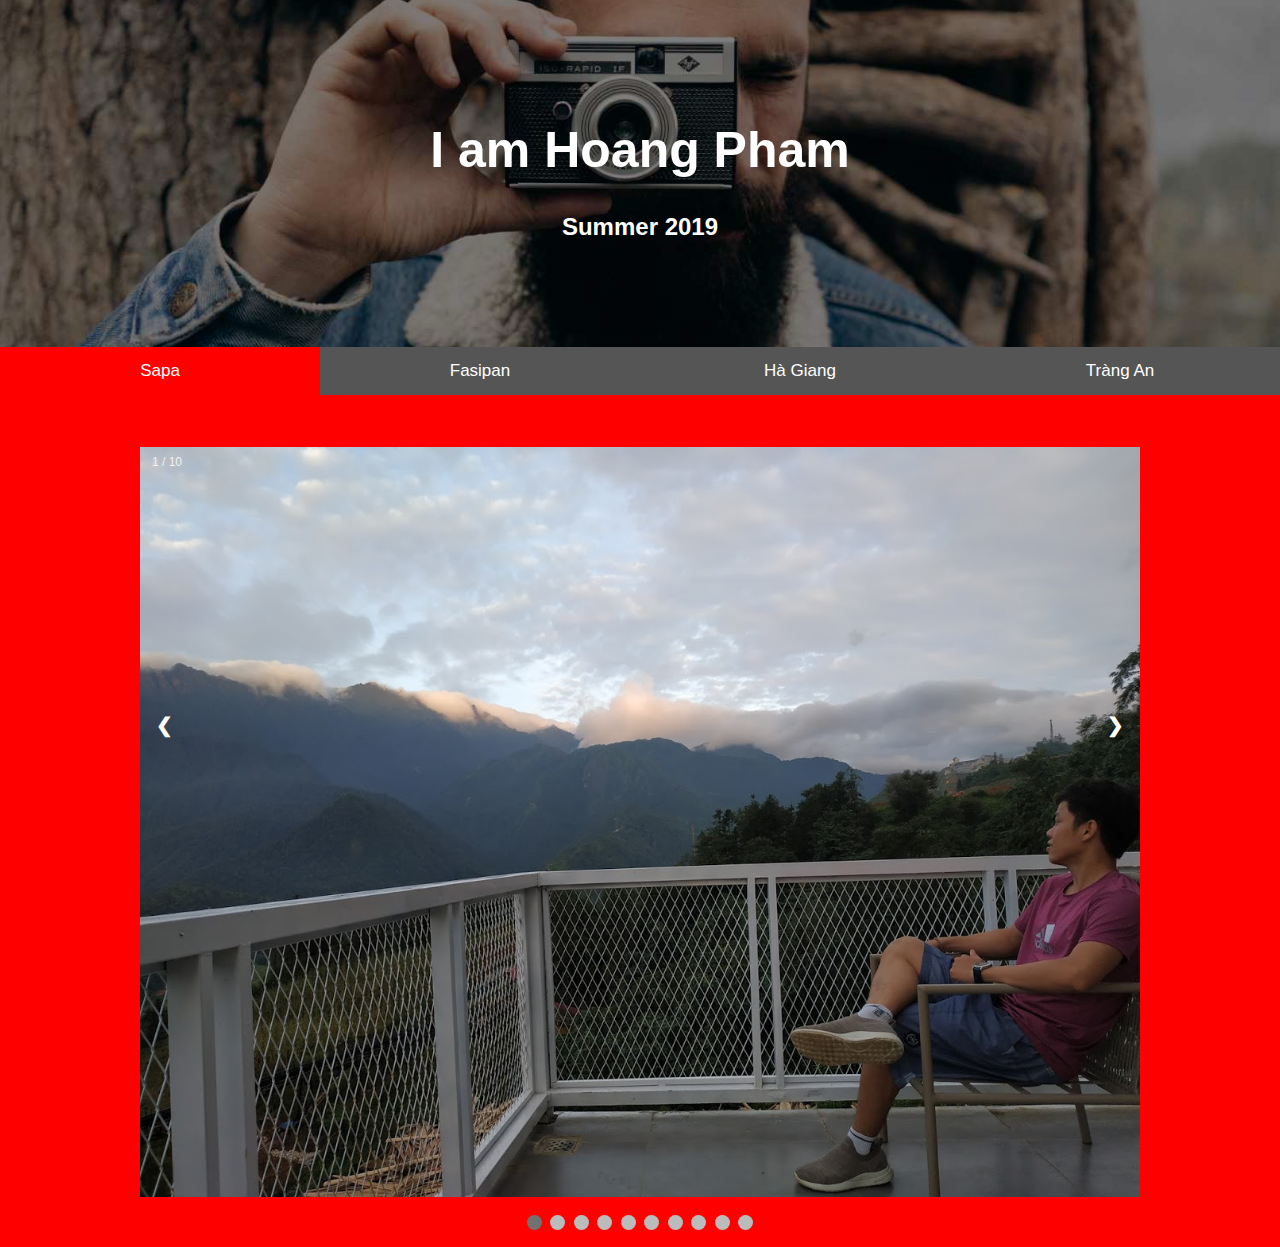
<file: index.html>
<!DOCTYPE html>
<html lang="en">
<head>
  <meta charset="UTF-8"> 
  <title>Travel in Viet Nam haha</title>
  <link rel="stylesheet" href="header.css">
  <link rel="stylesheet" type="text/css" href="tab_header.css">
</head>
<body>
  <div class="headerWeb" style="height:347px;">
    <div class="hero-image">
      <div class="hero-text">
        <h1 style="font-size:50px">I am Hoang Pham</h1>
        <h2>Summer 2019</h2>
      </div>
    </div>
  </div>

  <button class="tablink" onclick="openPage('Home', this, 'red')"id="defaultOpen" >Sapa</button>
  <button class="tablink" onclick="openPage('News', this, 'green')" >Fasipan</button>
  <button class="tablink" onclick="openPage('Contact', this, 'blue')">Hà Giang</button>
  <button class="tablink" onclick="openPage('About', this, 'orange')">Tràng An</button>

 <div id="Home" class="tabcontent">
   <link rel="stylesheet" type="text/css" href="slideshow.css">
    <div class="slideshow-container">

      <div class="mySlides fade">
        <div class="numbertext">1 / 10</div>
        <img src="Sapa/anh1.jpg" style="width:100%">
      </div>

      <div class="mySlides fade">
        <div class="numbertext">2 / 10</div>
        <img src="Sapa/anh2.jpg" style="width:100%">
      </div>

      <div class="mySlides fade">
        <div class="numbertext">3 / 10</div>
        <img src="Sapa/anh3.jpg" style="width:100%">
      </div>

      <div class="mySlides fade">
        <div class="numbertext">4 / 10</div>
        <img src="Sapa/anh4.jpg" style="width:100%">
      </div>

      <div class="mySlides fade">
        <div class="numbertext">5 / 10</div>
        <img src="Sapa/anh5.jpg" style="width:100%">
      </div>

      <div class="mySlides fade">
        <div class="numbertext">6 / 10</div>
        <img src="Sapa/anh6.jpg" style="width:100%">
      </div>

      <div class="mySlides fade">
        <div class="numbertext">7 / 10</div>
        <img src="Sapa/anh7.jpg" style="width:100%">
      </div>

      <div class="mySlides fade">
        <div class="numbertext">8 / 10</div>
        <img src="Sapa/anh8.jpg" style="width:100%">
      </div>

      <div class="mySlides fade">
        <div class="numbertext">9 / 10</div>
        <img src="Sapa/anh9.jpg" style="width:100%">
      </div>

      <div class="mySlides fade">
        <div class="numbertext">10 / 10</div>
        <img src="Sapa/anh10.jpg" style="width:100%">
      </div>


      <a class="prev" onclick="plusSlides(-1)">&#10094;</a>
      <a class="next" onclick="plusSlides(1)">&#10095;</a>

    </div>
    <br>

    <div style="text-align:center">
      <span class="dot" onclick="currentSlide(1)"></span> 
      <span class="dot" onclick="currentSlide(2)"></span> 
      <span class="dot" onclick="currentSlide(3)"></span>
      <span class="dot" onclick="currentSlide(4)"></span> 
      <span class="dot" onclick="currentSlide(5)"></span> 
      <span class="dot" onclick="currentSlide(6)"></span> 
      <span class="dot" onclick="currentSlide(7)"></span> 
      <span class="dot" onclick="currentSlide(8)"></span> 
      <span class="dot" onclick="currentSlide(9)"></span> 
      <span class="dot" onclick="currentSlide(10)"></span> 
    </div>
    <script type="text/javascript" src="slideshow.js"></script>
  </div>

  <div id="News" class="tabcontent">
    <link rel="stylesheet" href="fansipan.css">
    <div class="container">
      <div class="slidesFan">
        <div class="numbertext">1 / 6</div>
        <img src="fansipan/anh1.jpg" style="width:100%">
      </div>
    
      <div class="slidesFan">
        <div class="numbertext">2 / 6</div>
        <img src="fansipan/anh2.jpg" style="width:100%">
      </div>
    
      <div class="slidesFan">
        <div class="numbertext">3 / 6</div>
        <img src="fansipan/anh3.jpg" style="width:100%">
      </div>
        
      <div class="slidesFan">
        <div class="numbertext">4 / 6</div>
        <img src="fansipan/anh4.jpg" style="width:100%">
      </div>
    
      <div class="slidesFan">
        <div class="numbertext">5 / 6</div>
        <img src="fansipan/anh5.jpg" style="width:100%">
      </div>
        
      <div class="slidesFan">
        <div class="numbertext">6 / 6</div>
        <img src="fansipan/anh6.jpg" style="width:100%">
      </div>
        
      <a class="prev" onclick="plusSlidesFan(-1)">❮</a>
      <a class="next" onclick="plusSlidesFan(1)">❯</a>
    
      <div class="caption-container">
        <p id="caption"></p>
      </div>
    
      <div class="row">
        <div class="column">
          <img class="demo cursor" src="fansipan/anh1.jpg" style="width:100%" onclick="currentSlideFan(1)" alt="">
        </div>
        <div class="column">
          <img class="demo cursor" src="fansipan/anh2.jpg" style="width:100%" onclick="currentSlideFan(2)" alt="">
        </div>
        <div class="column">
          <img class="demo cursor" src="fansipan/anh3.jpg" style="width:100%" onclick="currentSlideFan(3)" alt="">
        </div>
        <div class="column">
          <img class="demo cursor" src="fansipan/anh4.jpg" style="width:100%" onclick="currentSlideFan(4)" alt="">
        </div>
        <div class="column">
          <img class="demo cursor" src="fansipan/anh5.jpg" style="width:100%" onclick="currentSlideFan(5)" alt="">
        </div>    
        <div class="column">
          <img class="demo cursor" src="fansipan/anh6.jpg" style="width:100%" onclick="currentSlideFan(6)" alt="">
        </div>
      </div>
    </div>
    
    <script text="text/javascript" src="fansipan.js"></script>
    
  </div>

 <div id="Contact" class="tabcontent">
    <link rel="stylesheet" type="text/css" href="hagiang.css">
   
    <div class="header">
      <h1>Cực Bắc VN tại Lũng Cú - huyện Đồng Văn - tỉnh Hà Giang . </h1>
      <p>Việt Nam-Quê hương tôi</p>
    </div>

    <div class="row"> 
      <div class="column">
        <img src="hagiang/anh1.jpg" style="width:100%">
        <img src="hagiang/anh2.jpg" style="width:100%">
        <img src="hagiang/anh3.jpg" style="width:100%">
        <img src="hagiang/anh4.jpg" style="width:100%">
        <img src="hagiang/anh5.jpg" style="width:100%">
        <img src="hagiang/anh6.jpg" style="width:100%">
        <img src="hagiang/anh7.jpg" style="width:100%">
      </div>
      <div class="column">
        <img src="hagiang/anh8.jpg" style="width:100%">
        <img src="hagiang/anh9.jpg" style="width:100%">
        <img src="hagiang/anh10.jpg" style="width:100%">
        <img src="hagiang/anh11.jpg" style="width:100%">
        <img src="hagiang/anh12.jpg" style="width:100%">
        <img src="hagiang/anh13.jpg" style="width:100%">
      </div>  
      <div class="column">
        <img src="hagiang/anh14.jpg" style="width:100%">
        <img src="hagiang/anh15.jpg" style="width:100%">
        <img src="hagiang/anh16.jpg" style="width:100%">
        <img src="hagiang/anh17.jpg" style="width:100%">
        <img src="hagiang/anh18.jpg" style="width:100%">
        <img src="hagiang/anh19.jpg" style="width:100%">
      </div>
      <div class="column">
        <img src="hagiang/anh20.jpg" style="width:100%">
        <img src="hagiang/anh21.jpg" style="width:100%">
        <img src="hagiang/anh22.jpg" style="width:100%">
        <img src="hagiang/anh23.jpg" style="width:100%">
        <img src="hagiang/anh24.jpg" style="width:100%">
        <img src="hagiang/anh25.jpg" style="width:100%">
      </div>
      </div>
  </div>


  <div id="About" class="tabcontent">
    <link rel="stylesheet" href="trangan.css">
    <div class="slideshow-container">

      <div class="slides fades">
        <div class="numbertext">1 / 10</div>
        <img src="trangan/anh1.jpg" style="width:100%">
      </div>

      <div class="slides fades">
        <div class="numbertext">2 / 10</div>
        <img src="trangan/anh2.jpg" style="width:100%">
      </div>

      <div class="slides fades">
        <div class="numbertext">3 / 10</div>
        <img src="trangan/anh3.jpg" style="width:100%">
      </div>

      <div class="slides fades">
        <div class="numbertext">4 / 10</div>
        <img src="trangan/anh4.jpg" style="width:100%">
      </div>

      <div class="slides fades">
        <div class="numbertext">5 / 10</div>
        <img src="trangan/anh5.jpg" style="width:100%">
      </div>

      <div class="slides fades">
        <div class="numbertext">6 / 10</div>
        <img src="trangan/anh6.jpg" style="width:100%">
      </div>

      <div class="slides fades">
        <div class="numbertext">7 / 10</div>
        <img src="trangan/anh7.jpg" style="width:100%">
      </div>

      <div class="slides fades">
        <div class="numbertext">8 / 10</div>
        <img src="trangan/anh8.jpg" style="width:100%">
      </div>

      <div class="slides fades">
        <div class="numbertext">9 / 10</div>
        <img src="trangan/anh9.jpg" style="width:100%">
      </div>

      <div class="slides fades">
        <div class="numbertext">10 / 10</div>
        <img src="trangan/anh10.jpg" style="width:100%">
      </div>


      <a class="prevTran" onclick="plusSildeTran(-1)">&#10094;</a>
      <a class="nextTran" onclick="plusSildeTran(1)">&#10095;</a>

    </div>
    <br>

    <div style="text-align:center">
      <span class="cham" onclick="currentSlideTran(1)"></span> 
      <span class="cham" onclick="currentSlideTran(2)"></span> 
      <span class="cham" onclick="currentSlideTran(3)"></span>
      <span class="cham" onclick="currentSlideTran(4)"></span> 
      <span class="cham" onclick="currentSlideTran(5)"></span> 
      <span class="cham" onclick="currentSlideTran(6)"></span> 
      <span class="cham" onclick="currentSlideTran(7)"></span> 
      <span class="cham" onclick="currentSlideTran(8)"></span> 
      <span class="cham" onclick="currentSlideTran(9)"></span> 
      <span class="cham" onclick="currentSlideTran(10)"></span> 
    </div>
    <script type="text/javascript" src="trangan.js"></script>
  </div>

  <script type="text/javascript" src="tab_header.js"></script>
</body>
</html>
</file>
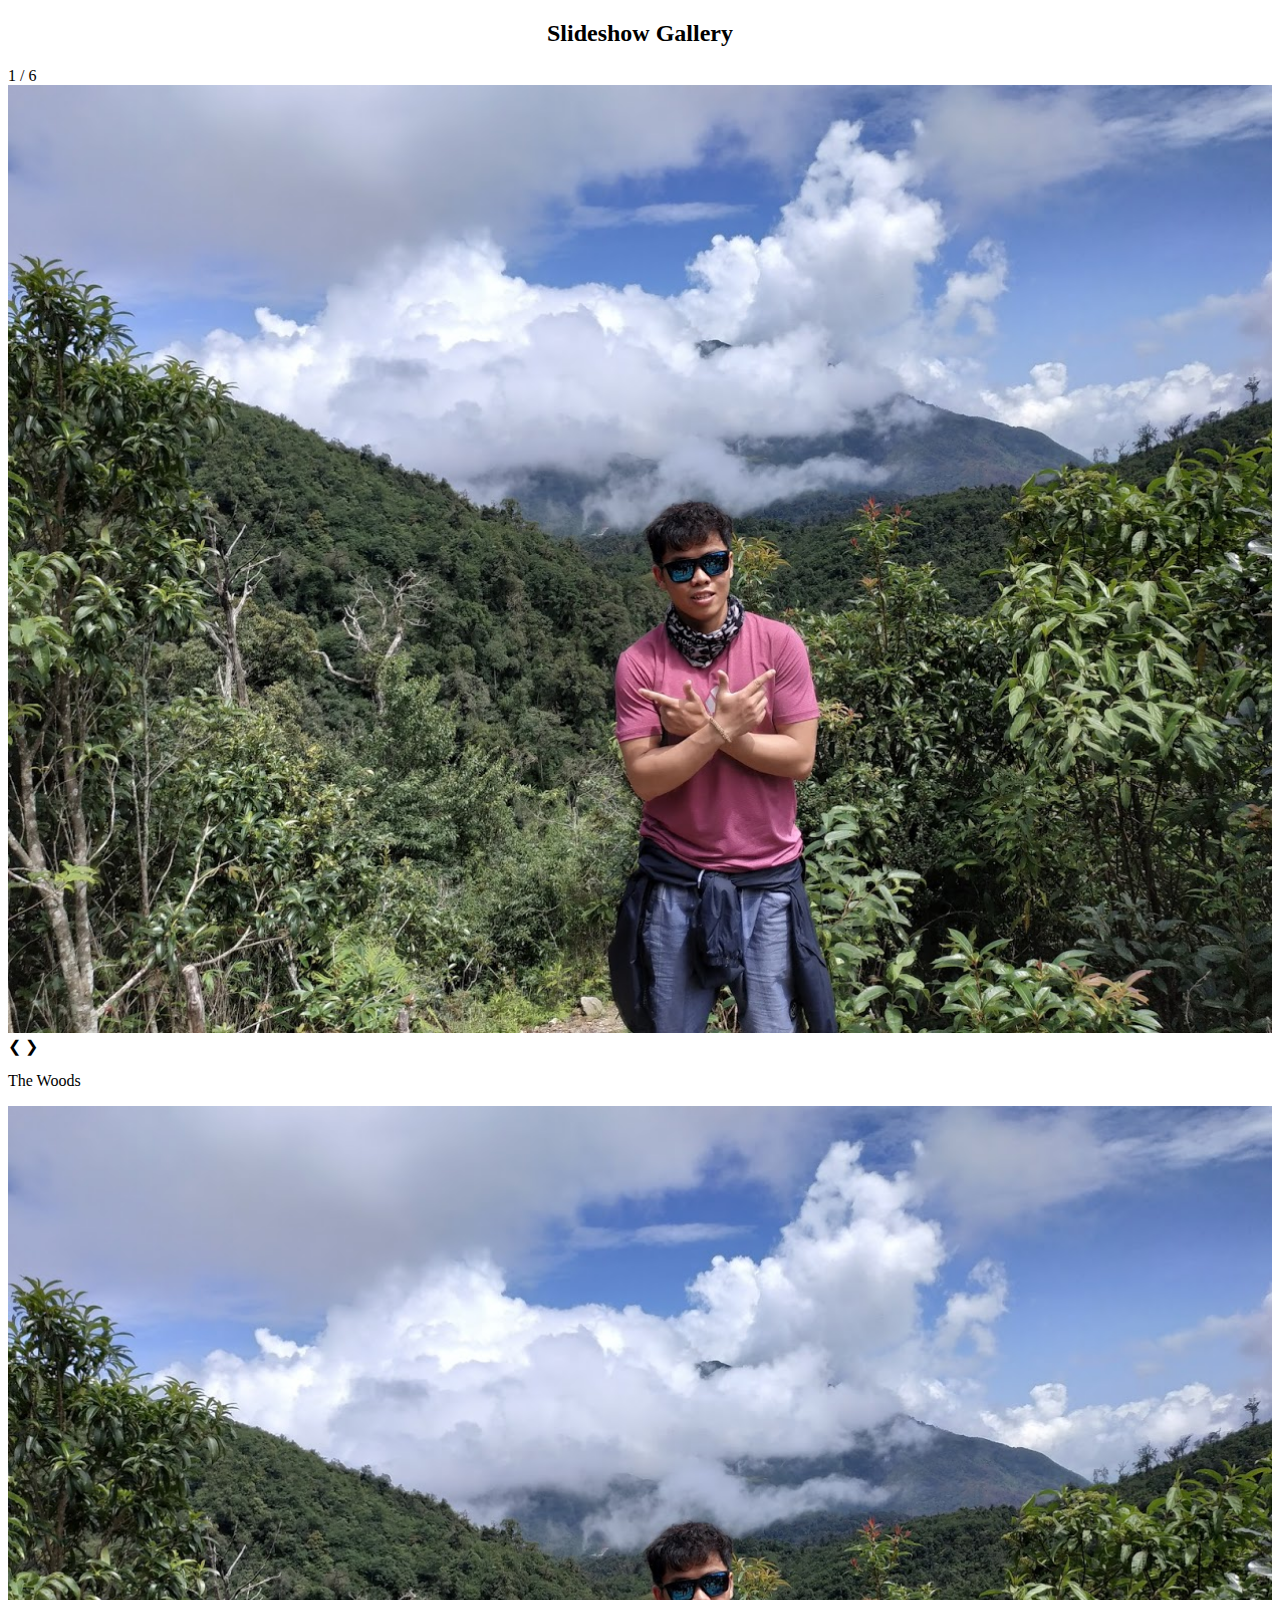
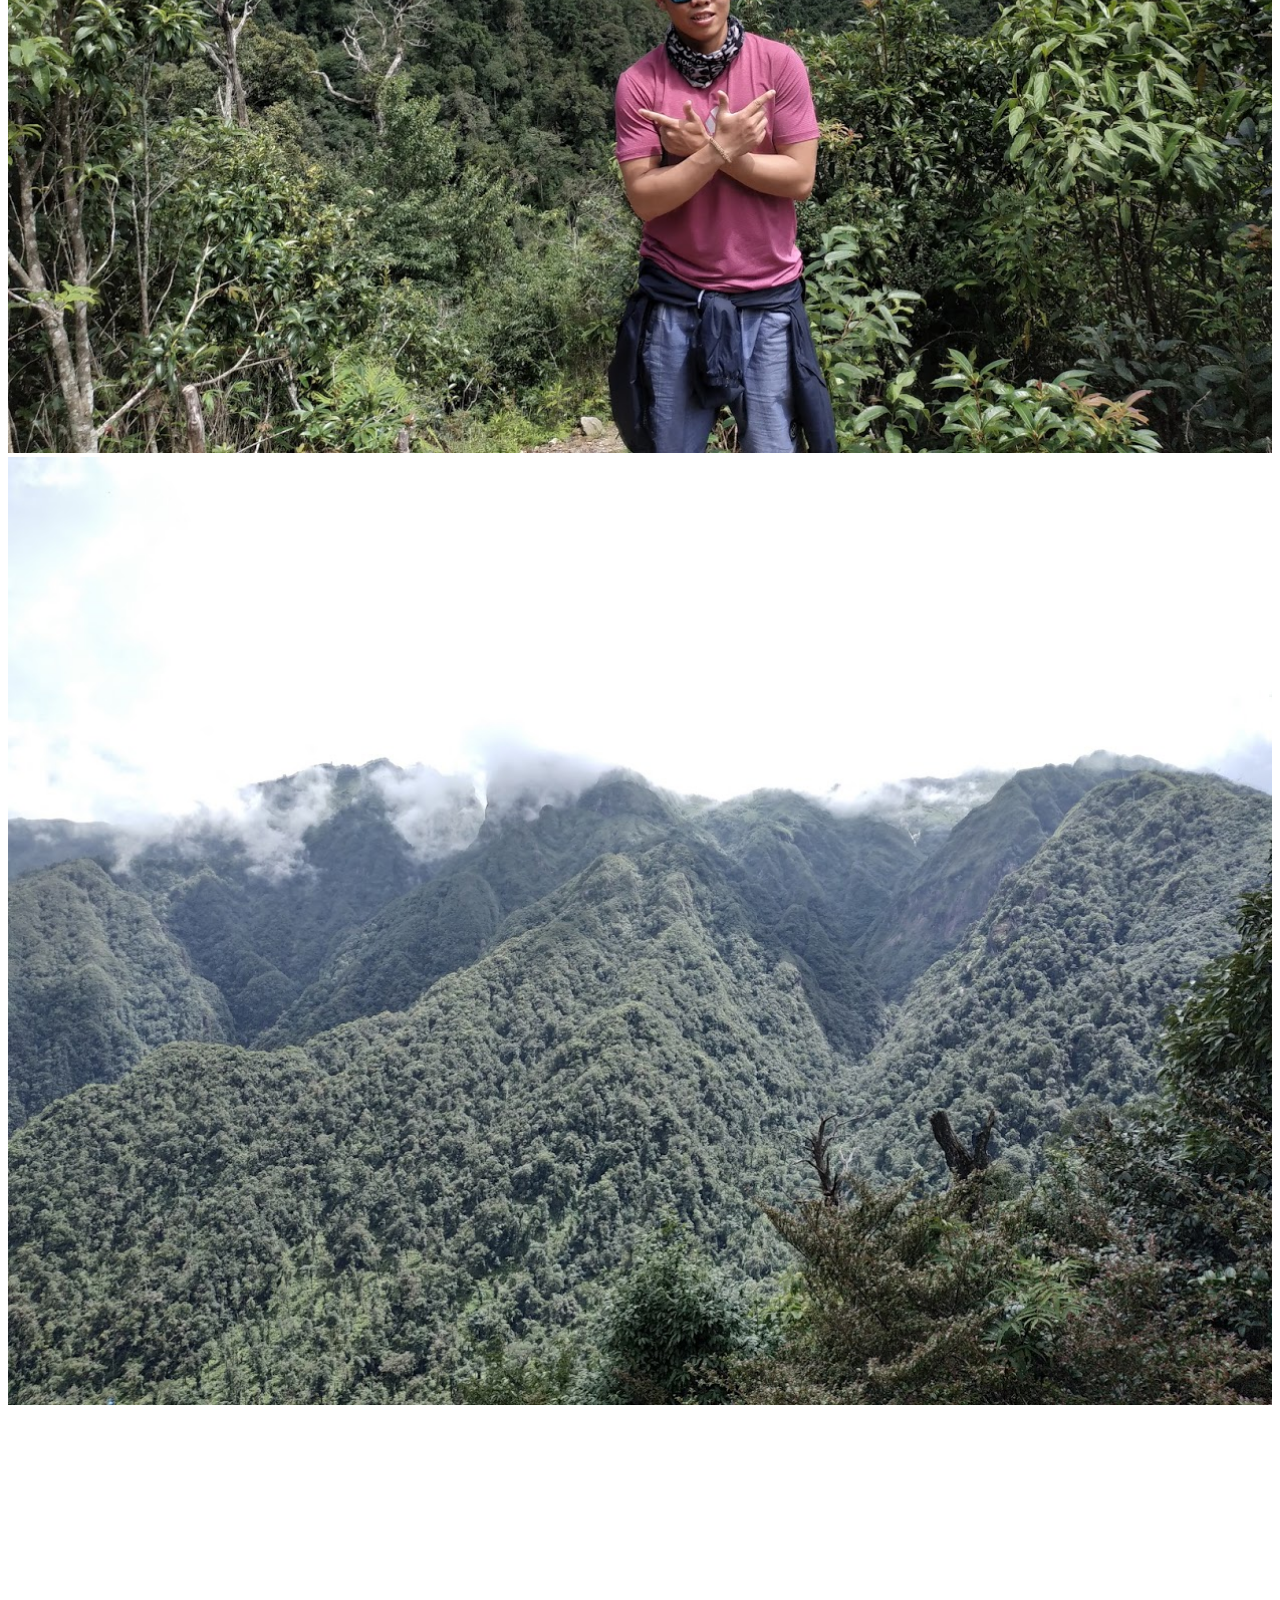
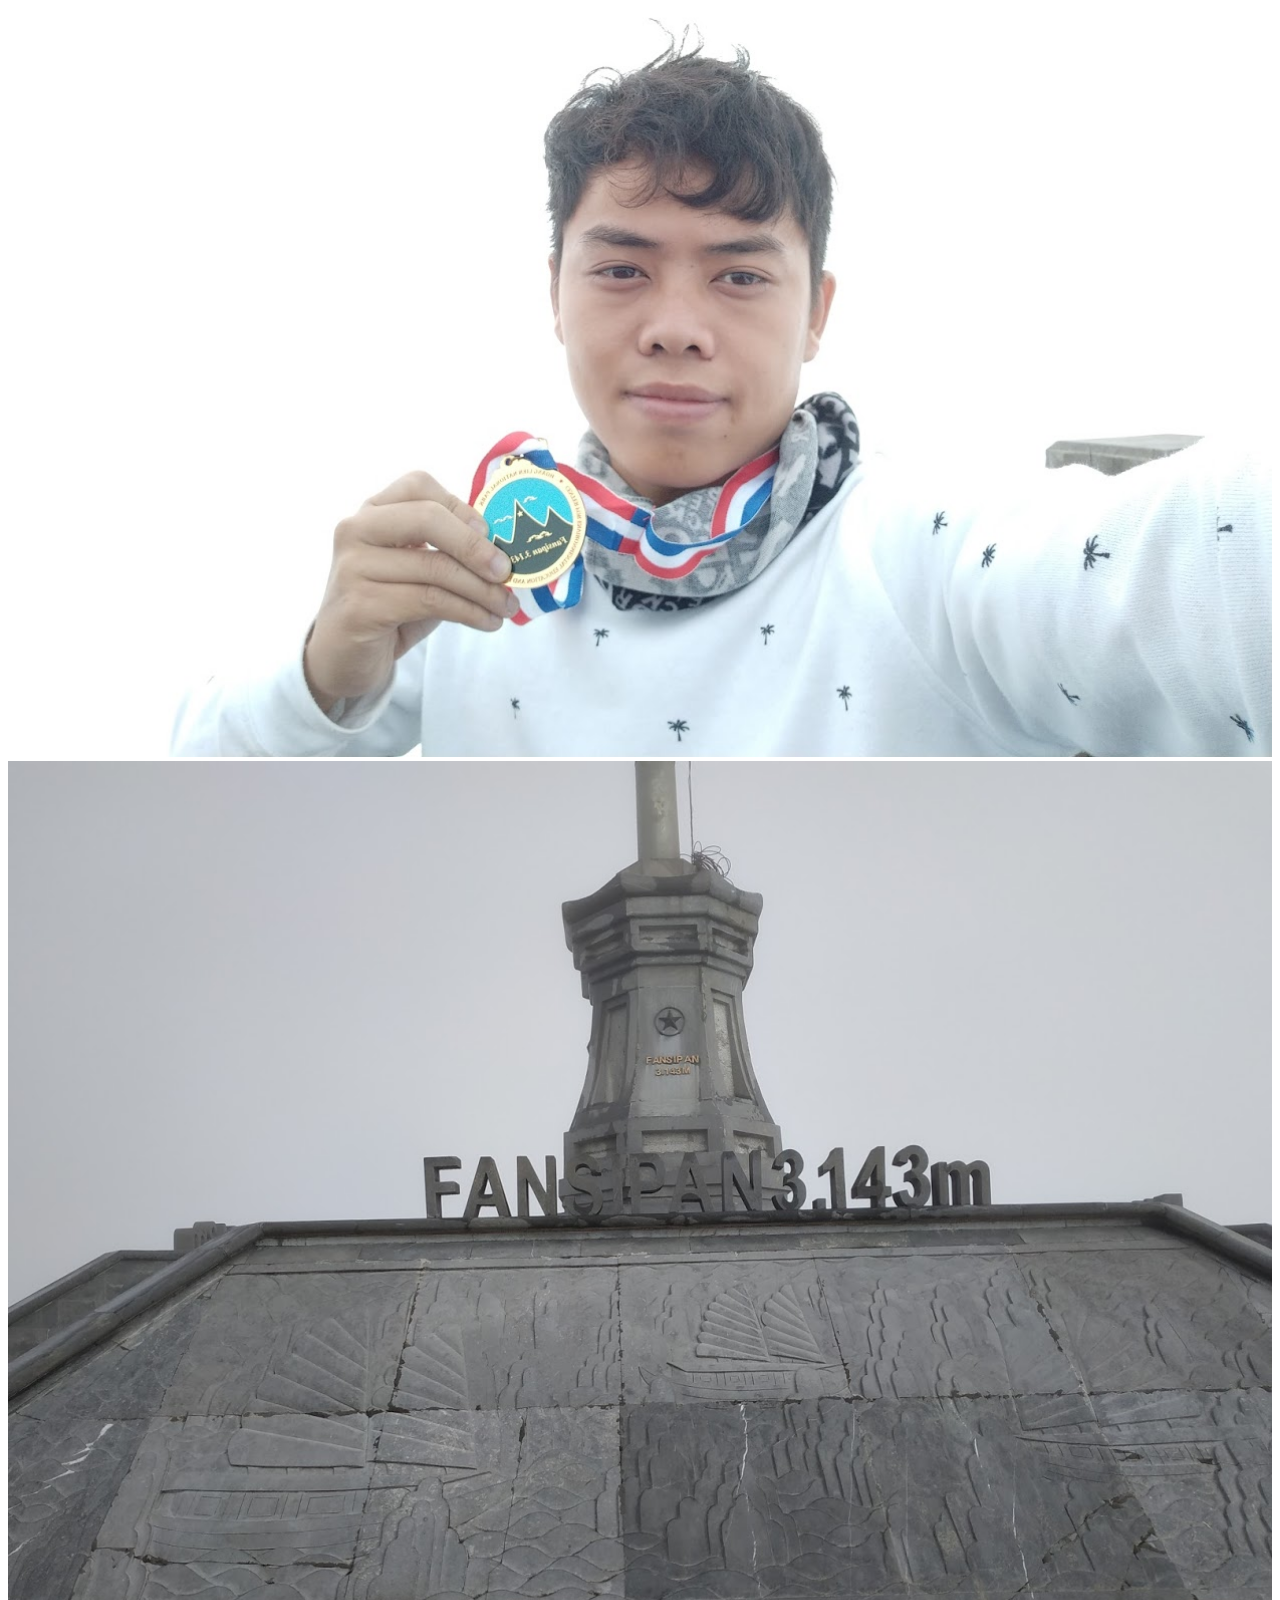
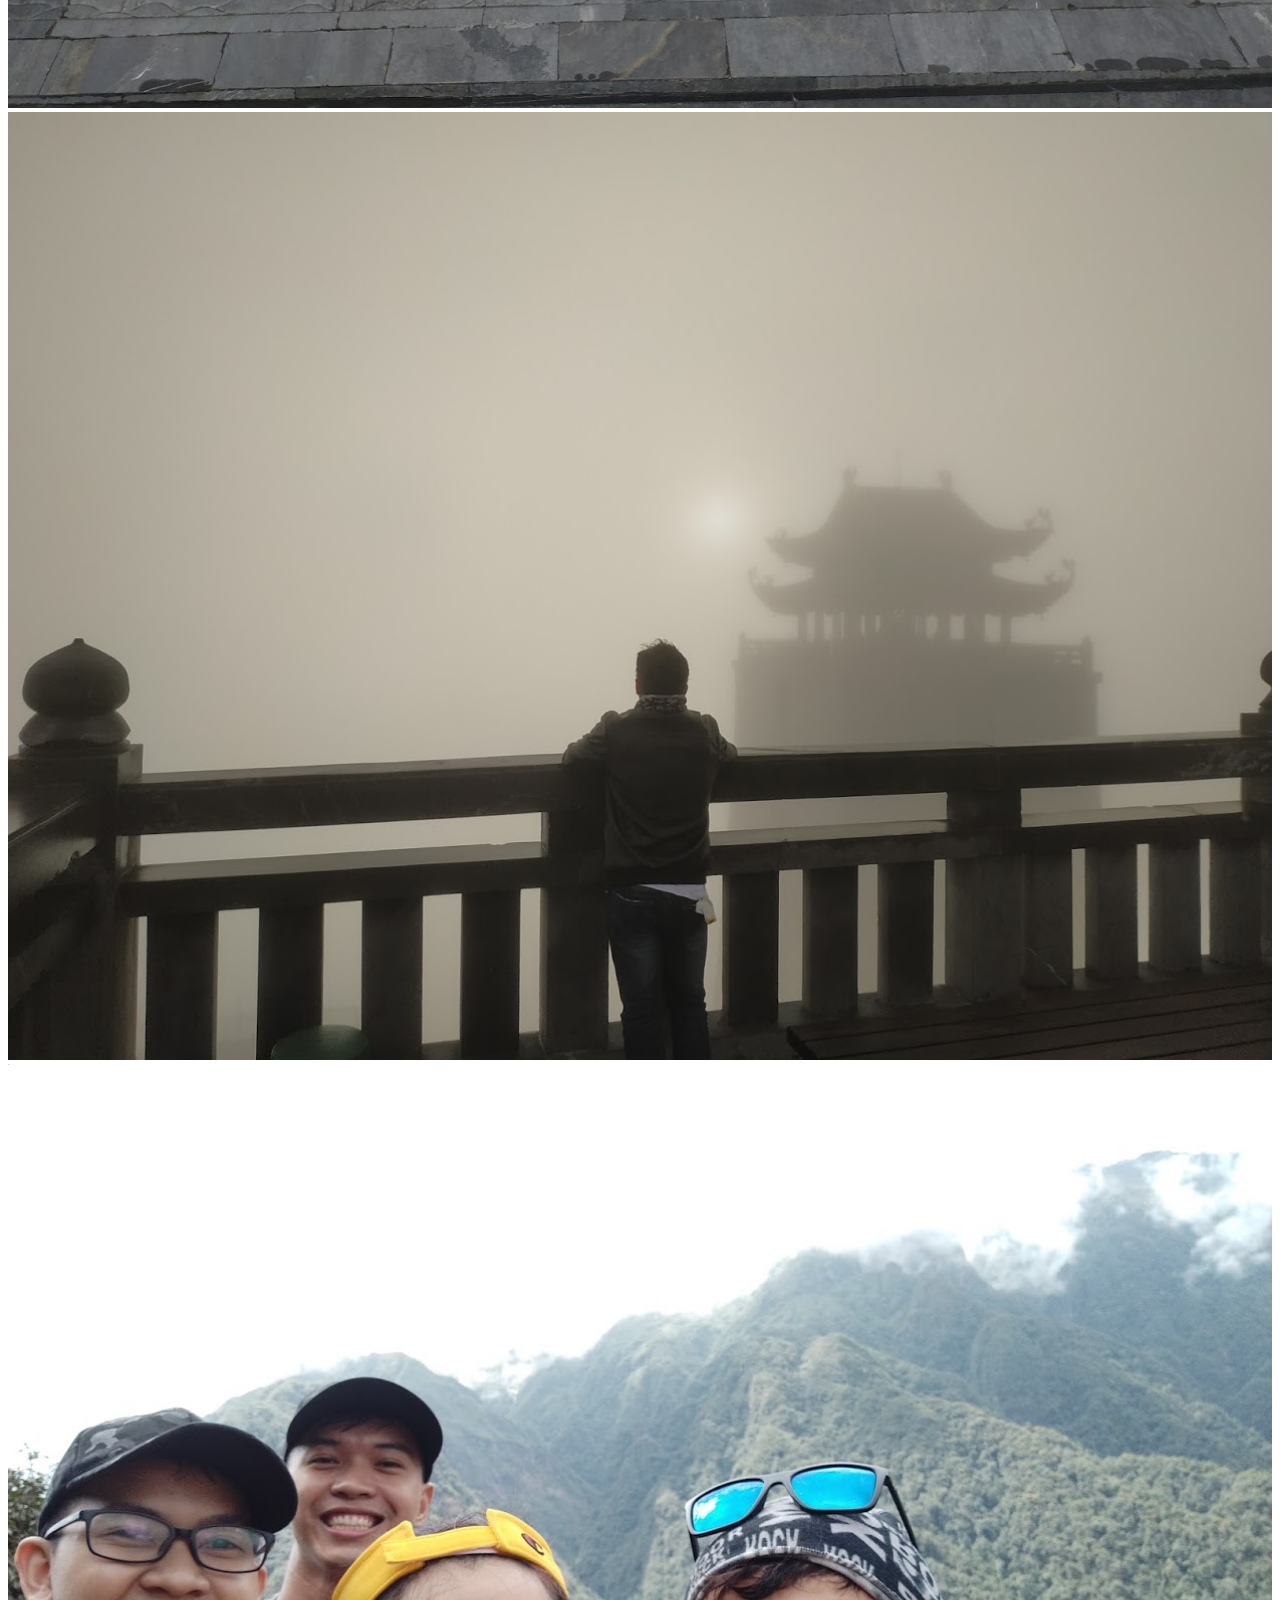
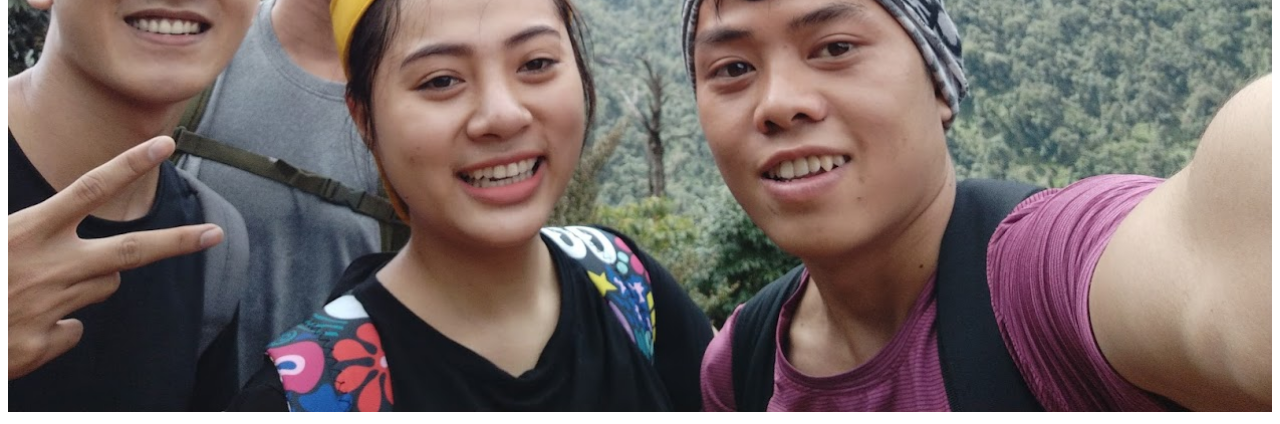
<file: thu.html>
<!DOCTYPE html>
<html>
<meta name="viewport" content="width=device-width, initial-scale=1">

<body>

<h2 style="text-align:center">Slideshow Gallery</h2>

<div class="container">
  <div class="mySlides">
    <div class="numbertext">1 / 6</div>
    <img src="fansipan/anh1.jpg" style="width:100%">
  </div>

  <div class="mySlides">
    <div class="numbertext">2 / 6</div>
    <img src="fansipan/anh2.jpg" style="width:100%">
  </div>

  <div class="mySlides">
    <div class="numbertext">3 / 6</div>
    <img src="fansipan/anh3.jpg" style="width:100%">
  </div>
    
  <div class="mySlides">
    <div class="numbertext">4 / 6</div>
    <img src="fansipan/anh4.jpg" style="width:100%">
  </div>

  <div class="mySlides">
    <div class="numbertext">5 / 6</div>
    <img src="fansipan/anh5.jpg" style="width:100%">
  </div>
    
  <div class="mySlides">
    <div class="numbertext">6 / 6</div>
    <img src="fansipan/anh6.jpg" style="width:100%">
  </div>
    
  <a class="prev" onclick="plusSlides(-1)">❮</a>
  <a class="next" onclick="plusSlides(1)">❯</a>

  <div class="caption-container">
    <p id="caption"></p>
  </div>

  <div class="row">
    <div class="column">
      <img class="demo cursor" src="fansipan/anh1.jpg" style="width:100%" onclick="currentSlide(1)" alt="The Woods">
    </div>
    <div class="column">
      <img class="demo cursor" src="fansipan/anh2.jpg" style="width:100%" onclick="currentSlide(2)" alt="Cinque Terre">
    </div>
    <div class="column">
      <img class="demo cursor" src="fansipan/anh3.jpg" style="width:100%" onclick="currentSlide(3)" alt="Mountains and fjords">
    </div>
    <div class="column">
      <img class="demo cursor" src="fansipan/anh4.jpg" style="width:100%" onclick="currentSlide(4)" alt="Northern Lights">
    </div>
    <div class="column">
      <img class="demo cursor" src="fansipan/anh5.jpg" style="width:100%" onclick="currentSlide(5)" alt="Nature and sunrise">
    </div>    
    <div class="column">
      <img class="demo cursor" src="fansipan/anh6.jpg" style="width:100%" onclick="currentSlide(6)" alt="Snowy Mountains">
    </div>
  </div>
</div>

<script>
var slideIndex = 1;
showSlides(slideIndex);

function plusSlides(n) {
  showSlides(slideIndex += n);
}

function currentSlide(n) {
  showSlides(slideIndex = n);
}

function showSlides(n) {
  var i;
  var slides = document.getElementsByClassName("mySlides");
  var dots = document.getElementsByClassName("demo");
  var captionText = document.getElementById("caption");
  if (n > slides.length) {slideIndex = 1}
  if (n < 1) {slideIndex = slides.length}
  for (i = 0; i < slides.length; i++) {
      slides[i].style.display = "none";
  }
  for (i = 0; i < dots.length; i++) {
      dots[i].className = dots[i].className.replace(" active", "");
  }
  slides[slideIndex-1].style.display = "block";
  dots[slideIndex-1].className += " active";
  captionText.innerHTML = dots[slideIndex-1].alt;
}
</script>
    
</body>
</html>
</file>
<file: header.css>
.headerWeb {
    height:100%;
    margin: 0;
    font-family: Arial, Helvetica, sans-serif;
  }
  
  .hero-image {
    background-image: linear-gradient(rgba(0, 0, 0, 0.5), rgba(0, 0, 0, 0.5)), url("photographer.jpg");
    height: 100%;
    background-position: center;
    background-repeat: no-repeat;
    background-size: cover;
    position: relative;
  }
  
  .hero-text {
    text-align: center;
    position: absolute;
    top: 50%;
    left: 50%;
    transform: translate(-50%, -50%);
    color: white;
  }
</file>
<file: tab_header.css>
* {box-sizing: border-box}

/* Set height of body and the document to 100% */
body, html {
  height: 100%;
  margin: 0px;
  font-family: Arial;
}

/* Style tab links */
.tablink {
  background-color: #555;
  color: white;
  float: left;
  border: none;
  outline: none;
  cursor: pointer;
  padding: 14px 16px;
  font-size: 17px;
  width: 25%;
}

.tablink:hover {
  background-color: #777;
}

/* Style the tab content (and add height:100% for full page content) */
.tabcontent {
  color: white;
  display: none;
  padding: 100px 20px;
  height: 100%;
}

#Home {background-color: red;}
#News {background-color: green;}
#Contact {background-color: blue;}
#About {background-color: orange;}
</file>
<file: slideshow.css>
* {box-sizing: border-box}
body {font-family: Verdana, sans-serif; margin:0}
.mySlides {display: none}
img {vertical-align: middle;}

/* Slideshow container */
.slideshow-container {
  max-width: 1000px;
  position: relative;
  margin: auto;
}

/* Next & previous buttons */
.prev, .next {
  cursor: pointer;
  position: absolute;
  top: 50%;
  width: auto;
  padding: 16px;
  margin-top: -22px;
  color: white;
  font-weight: bold;
  font-size: 18px;
  transition: 0.6s ease;
  border-radius: 0 3px 3px 0;
  user-select: none;
}

/* Position the "next button" to the right */
.next {
  right: 0;
  border-radius: 3px 0 0 3px;
}

/* On hover, add a black background color with a little bit see-through */
.prev:hover, .next:hover {
  background-color: rgba(0,0,0,0.8);
}

/* Caption text */
.text {
  color: #f2f2f2;
  font-size: 15px;
  padding: 8px 12px;
  position: absolute;
  bottom: 8px;
  width: 100%;
  text-align: center;
}

/* Number text (1/3 etc) */
.numbertext {
  color: #f2f2f2;
  font-size: 12px;
  padding: 8px 12px;
  position: absolute;
  top: 0;
}

/* The dots/bullets/indicators */
.dot {
  cursor: pointer;
  height: 15px;
  width: 15px;
  margin: 0 2px;
  background-color: #bbb;
  border-radius: 50%;
  display: inline-block;
  transition: background-color 0.6s ease;
}

.active, .dot:hover {
  background-color: #717171;
}

/* Fading animation */
.fade {
  -webkit-animation-name: fade;
  -webkit-animation-duration: 1.5s;
  animation-name: fade;
  animation-duration: 1.5s;
}

@-webkit-keyframes fade {
  from {opacity: .4} 
  to {opacity: 1}
}

@keyframes fade {
  from {opacity: .4} 
  to {opacity: 1}
}

/* On smaller screens, decrease text size */
@media only screen and (max-width: 300px) {
  .prev, .next,.text {font-size: 11px}
}
</file>
<file: fansipan.css>
body {
  font-family: Arial;
  margin: 0;
}

* {
  box-sizing: border-box;
}

img {
  vertical-align: middle;
}

/* Position the image container (needed to position the left and right arrows) */
.container {
  position: relative;
}

/* Hide the images by default */
.slidesFan {
  display: none;
  padding-left: 200px;
}

/* Add a pointer when hovering over the thumbnail images */
.cursor {
  cursor: pointer;
}

/* Next & previous buttons */
.prev,
.next {
  cursor: pointer;
  position: absolute;
  top: 40%;
  width: auto;
  padding: 16px;
  margin-top: -50px;
  color: white;
  font-weight: bold;
  font-size: 20px;
  border-radius: 0 3px 3px 0;
  user-select: none;
  -webkit-user-select: none;
}

/* Position the "next button" to the right */
.next {
  right: 0;
  border-radius: 3px 0 0 3px;
}

/* On hover, add a black background color with a little bit see-through */
.prev:hover,
.next:hover {
  background-color: rgba(0, 0, 0, 0.8);
}

/* Number text (1/3 etc) */
.numbertext {
  color: #f2f2f2;
  font-size: 12px;
  padding: 8px 12px;
  position: absolute;
  top: 0;
}

/* Container for image text */
.caption-container {
  text-align: center;
  background-color: #222;
  padding: 2px 16px;
  color: white;
}

.row:after {
  content: "";
  display: table;
  clear: both;
}

/* Six columns side by side */
.column {
  float: left;
  width: 16.66%;
}

/* Add a transparency effect for thumnbail images */
.demo {
  opacity: 0.6;
}

.active,
.demo:hover {
  opacity: 1;
}
</file>
<file: hagiang.css>
* {
  box-sizing: border-box;
}

.New {
  margin: 0;
  font-family: Arial;
}

.header {
  text-align: center;
  padding: 32px;
}

.row {
  display: -ms-flexbox; /* IE10 */
  display: flex;
  -ms-flex-wrap: wrap; /* IE10 */
  flex-wrap: wrap;
  padding: 0 4px;
}

/* Create four equal columns that sits next to each other */
.column {
  -ms-flex: 25%; /* IE10 */
  flex: 25%;
  max-width: 25%;
  padding: 0 4px;
}

.column img {
  margin-top: 8px;
  vertical-align: middle;
  width: 100%;
}

/* Responsive layout - makes a two column-layout instead of four columns */
@media screen and (max-width: 800px) {
  .column {
    -ms-flex: 50%;
    flex: 50%;
    max-width: 50%;
  }
}

/* Responsive layout - makes the two columns stack on top of each other instead of next to each other */
@media screen and (max-width: 600px) {
  .column {
    -ms-flex: 100%;
    flex: 100%;
    max-width: 100%;
  }
}
</file>
<file: trangan.css>
* {box-sizing: border-box}
.Home {font-family: Verdana, sans-serif; margin:0}
.slides {display: none}
img {vertical-align: middle;}

/* Slideshow container */
.slideshow-container {
  max-width: 1000px;
  position: relative;
  margin: auto;
}

/* Next & previous buttons */
.prevTran, .nextTran {
  cursor: pointer;
  position: absolute;
  top: 50%;
  width: auto;
  padding: 16px;
  margin-top: -22px;
  color: white;
  font-weight: bold;
  font-size: 18px;
  transition: 0.6s ease;
  border-radius: 0 3px 3px 0;
  user-select: none;
}

/* Position the "next button" to the right */
.nextTran {
  right: 0;
  border-radius: 3px 0 0 3px;
}

/* On hover, add a black background color with a little bit see-through */
.prevTran:hover, .nextTran:hover {
  background-color: rgba(0,0,0,0.8);
}

/* Caption text */
.text {
  color: #f2f2f2;
  font-size: 15px;
  padding: 8px 12px;
  position: absolute;
  bottom: 8px;
  width: 100%;
  text-align: center;
}

/* Number text (1/3 etc) */
.numbertext {
  color: #f2f2f2;
  font-size: 12px;
  padding: 8px 12px;
  position: absolute;
  top: 0;
}

/* The dots/bullets/indicators */
.cham {
  cursor: pointer;
  height: 15px;
  width: 15px;
  margin: 0 2px;
  background-color: #bbb;
  border-radius: 50%;
  display: inline-block;
  transition: background-color 0.6s ease;
}

.active, .cham:hover {
  background-color: #717171;
}

/* Fading animation */
.fades {
  -webkit-animation-name: fade;
  -webkit-animation-duration: 1.5s;
  animation-name: fade;
  animation-duration: 1.5s;
}

@-webkit-keyframes fades {
  from {opacity: .4} 
  to {opacity: 1}
}

@keyframes fades {
  from {opacity: .4} 
  to {opacity: 1}
}

/* On smaller screens, decrease text size */
@media only screen and (max-width: 300px) {
  .prevTran, .nextTran,.text {font-size: 11px}
}
</file>
